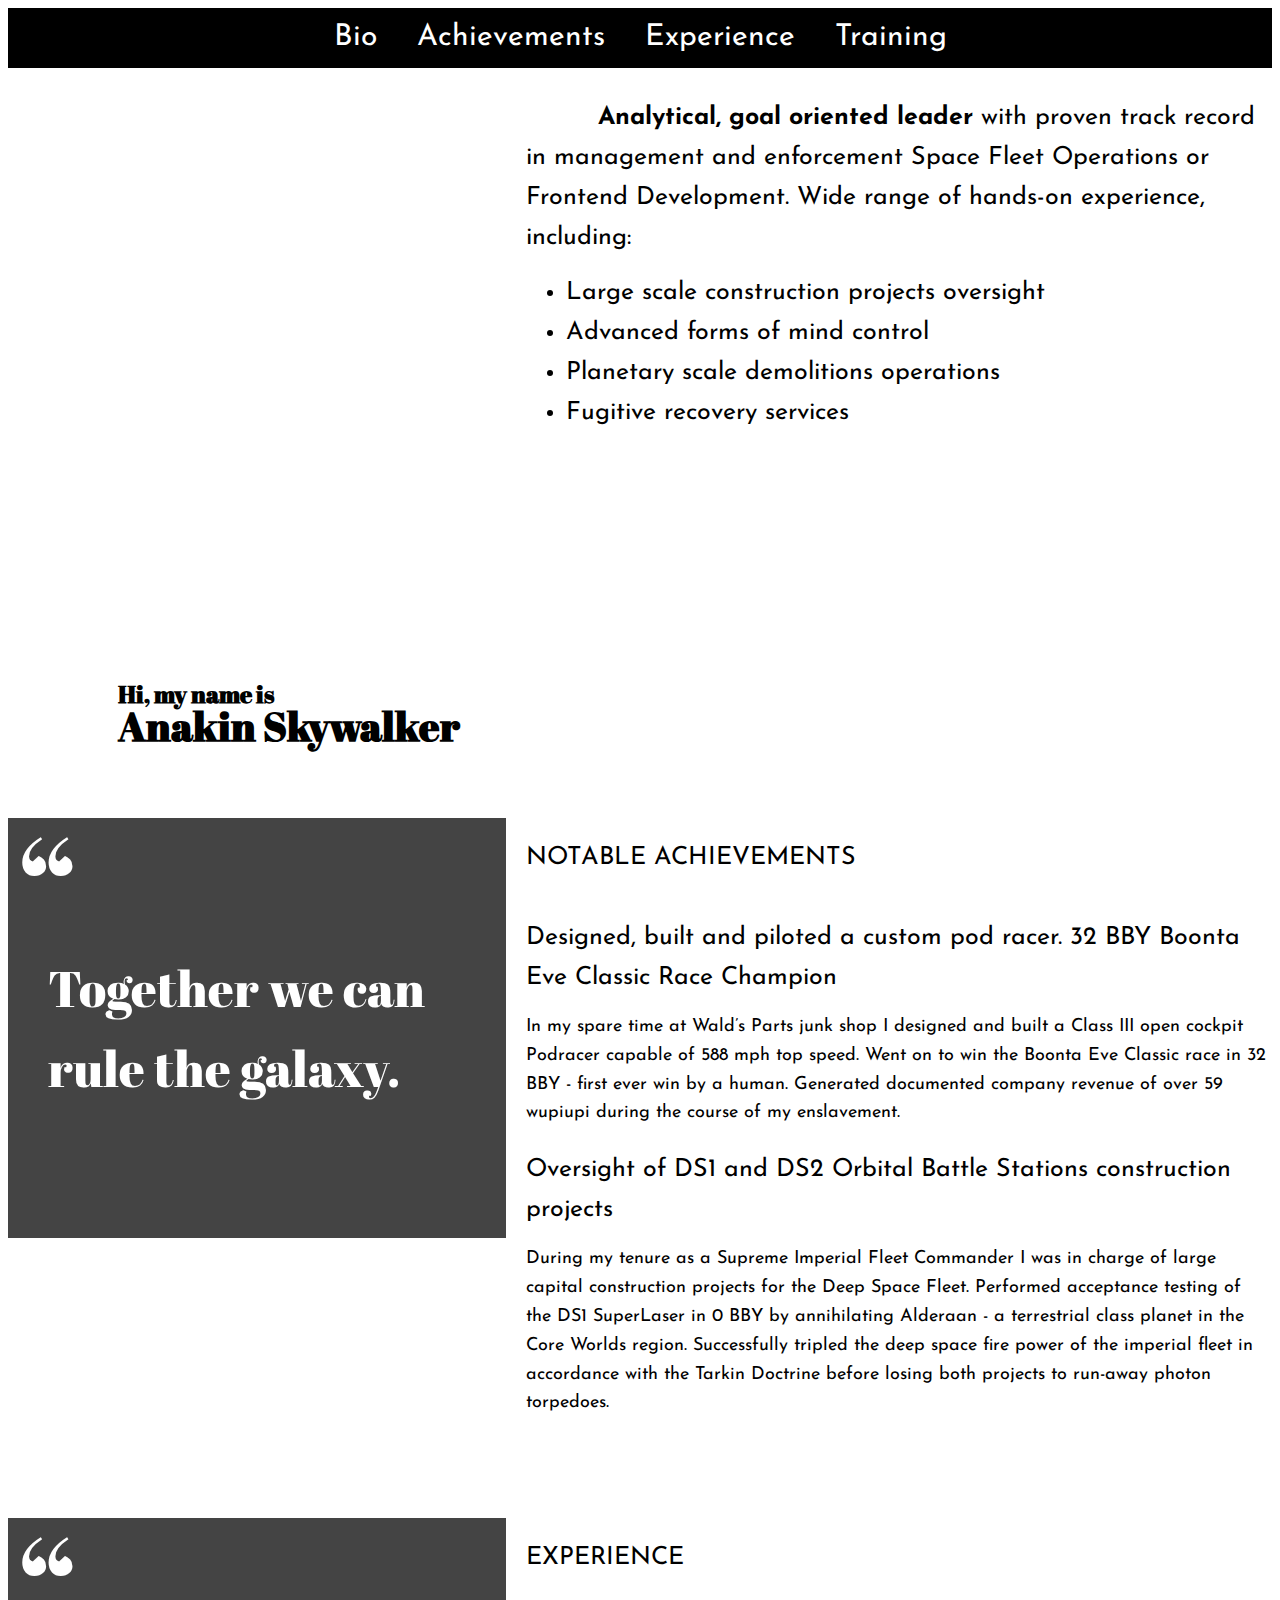
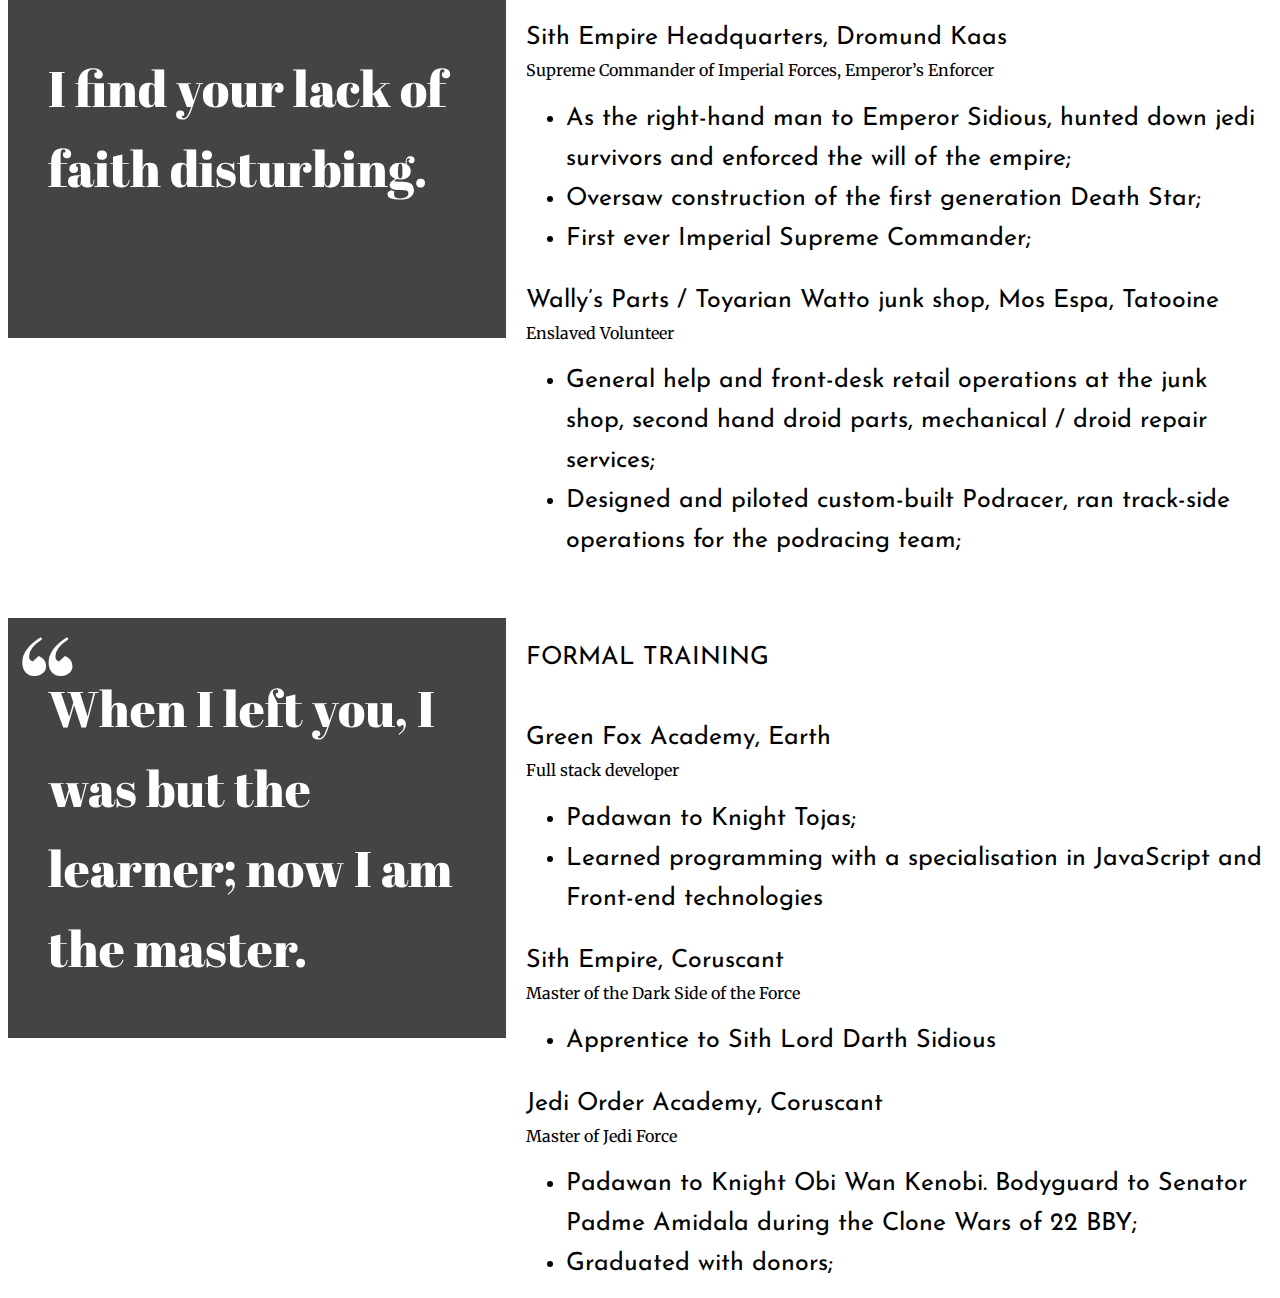
<file: index.html>
<!DOCTYPE html>
<html lang="en" >
<head>
  <meta charset="UTF-8">
  <title>CodePen - 2nd site</title>
  <link href="https://fonts.googleapis.com/css2?family=Abril+Fatface&display=swap" rel="stylesheet"><link href="https://fonts.googleapis.com/css2?family=Josefin+Sans:wght@300&display=swap" rel="stylesheet"><link href="https://fonts.googleapis.com/css2?family=Merriweather:ital,wght@1,300&display=swap" rel="stylesheet"><link rel="stylesheet" href="./style.css">

</head>
<body>
<!-- partial:index.partial.html -->
<main>
<section class="container">
  <section class="item"><a href="#bio">Bio</a></section>
  <section class="item"><a href="#achievements">Achievements</a></section>
  <section class="item"><a href="#experience">Experience</a></section>
  <section class="item"><a href="#training">Training</a></section>
</section>
<section id="bio">
<header>
  <h2>Hi, my name is</h2>
  <h1>Anakin Skywalker</h1>
</header>
<div class="bio">
  <strong><a href=about.html>About</a>Analytical, goal oriented leader</strong> with proven track record in management and enforcement Space Fleet Operations or Frontend Development. Wide range of hands-on experience, including:
<ul>
  <li>Large scale construction projects oversight</li>
  <li>Advanced forms of mind control</li>
  <li>Planetary scale demolitions operations</li>
  <li>Fugitive recovery services</li>
</ul>
</div>
</section>
  
<section id="achievements">
<blockquote>Together we can rule the galaxy.</blockquote>
<div class="achievements">
<div class="title">Notable achievements</div>
<div class="subtitle">Designed, built and piloted a custom pod racer. 32 BBY Boonta Eve Classic Race Champion</div>
<div class="text">In my spare time at Wald’s Parts junk shop I designed and built a Class III open cockpit Podracer capable of 588 mph top speed. Went on to win the Boonta Eve Classic race in 32 BBY - first ever win by a human. Generated documented company revenue of over 59 wupiupi during the course of my enslavement.</div>

<div class="subtitle">Oversight of DS1 and DS2 Orbital Battle Stations construction projects</div>
<div class="text">During my tenure as a Supreme Imperial Fleet Commander I was in charge of large capital construction projects for the Deep Space Fleet. Performed acceptance testing of the DS1 SuperLaser in 0 BBY by annihilating Alderaan - a terrestrial class planet in the Core Worlds region. Successfully tripled the deep space fire power of the imperial fleet in accordance with the Tarkin Doctrine before losing both projects to run-away photon torpedoes.</div>
</div>
</section>
  
<section id="experience">
<blockquote>I find your lack of faith disturbing.</blockquote>
<div class="achievements">
<div class="title">Experience</div>
<div class="subtitle">Sith Empire Headquarters, Dromund Kaas</div>
<div class="subsub">Supreme Commander of Imperial Forces, Emperor’s Enforcer</div>
<div class="text">
  <ul>
    <li>As the right-hand man to Emperor Sidious, hunted down jedi survivors and enforced the will of the empire;</li>
    <li>Oversaw construction of the first generation Death Star;</li>
    <li>First ever Imperial Supreme Commander;</li>
  </ul>
</div>

<div class="subtitle">Wally’s Parts / Toyarian Watto junk shop, Mos Espa, Tatooine</div>
<div class="subsub">Enslaved Volunteer</div>
<div class="text">
  <ul>
    <li>General help and front-desk retail operations at the junk shop, second hand droid parts, mechanical / droid repair services;</li>
    <li>Designed and piloted custom-built Podracer, ran track-side operations for the podracing team;</li>
  </ul>
</div>
</div>
  </section>

<section id="training">
<blockquote>When I left you, I was but the learner; now I am the master.</blockquote>
<div class="achievements">
<div class="title">Formal training</div>
<div class="subtitle">Green Fox Academy, Earth</div>
<div class="subsub">Full stack developer</div>
<div class="text">
  <ul>
    <li>Padawan to Knight Tojas;</li>
    <li>Learned programming with a specialisation in JavaScript and Front-end technologies</li>
  </ul>
</div>

<div class="subtitle">Sith Empire, Coruscant</div>
<div class="subsub">Master of the Dark Side of the Force</div>
<div class="text">
  <ul>
    <li>Apprentice to Sith Lord Darth Sidious</li>
  </ul>
</div>

<div class="subtitle">Jedi Order Academy, Coruscant</div>
<div class="subsub">Master of Jedi Force</div>
<div class="text">
  <ul>
    <li>Padawan to Knight Obi Wan Kenobi. Bodyguard to Senator Padme Amidala during the Clone Wars of 22 BBY;</li>
    <li>Graduated with donors;</li>
  </ul>
</div>
</div>
</section>
</main>
<!-- partial -->
  
</body>
</html>
</file>
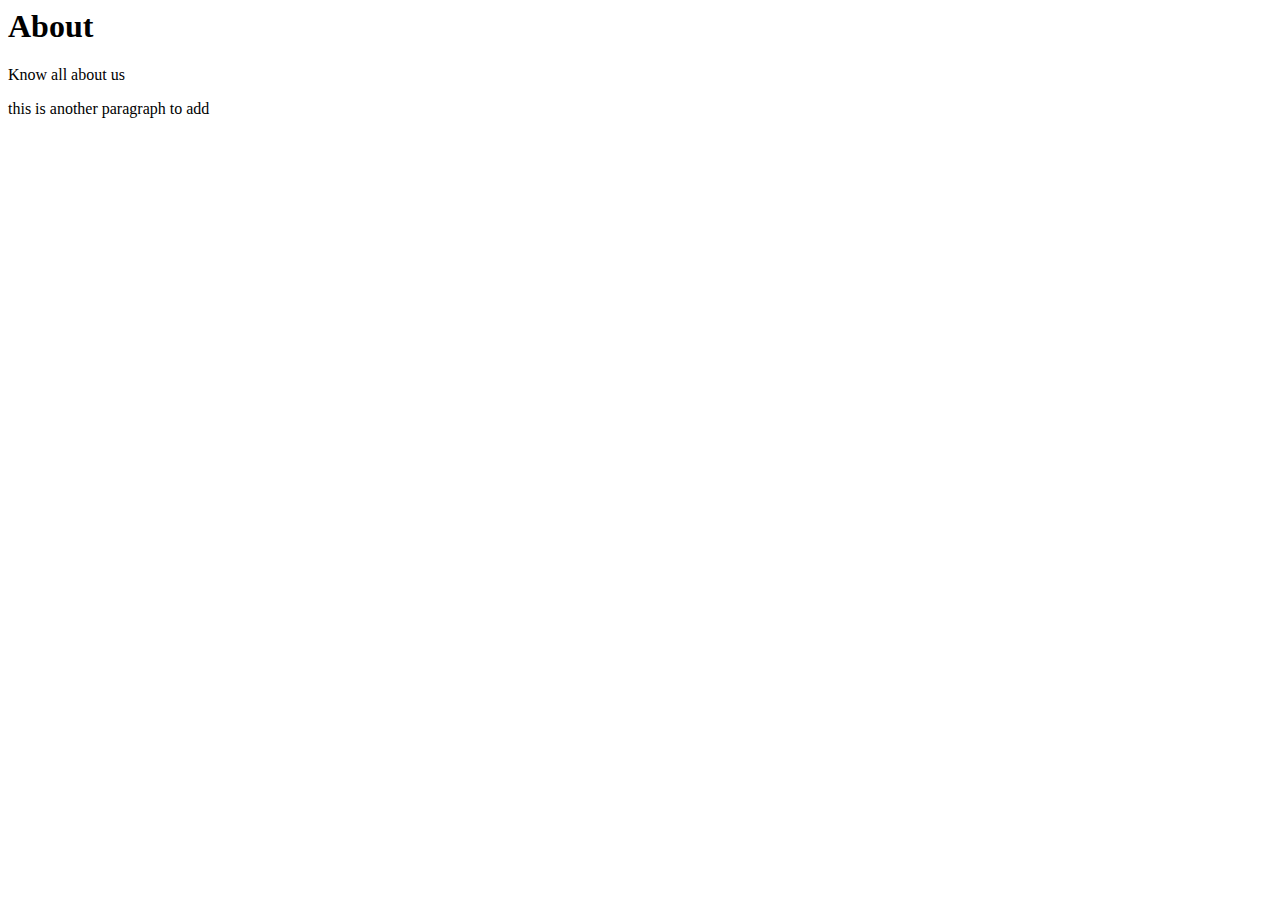
<file: about.html>
<html lang="en">
<body>
    <meta charset="utf-8">
    <title>CodePen - 2nd site</title>
</body>
<head>
    <h1>About</h1>
    <p>Know all about us</p>
    <p>this is another paragraph to add</p>
</head>
</html>
</file>
<file: style.css>
.container{
  display: flex;
  background-color: #000000;
  color: white;
  align-items: center;
  justify-content: center;
  height: 60px;
  font-family: 'Josefin Sans', sans-serif;
  font-size: 30px;
}
a{
  color: white;
  text-decoration: none;
}
.item{
  margin-right: 20px;
  margin-left: 20px;
}
main{
  line-height: 1.6;
}
#bio{
  display: flex;
  width: 100%;
  height: 700px;
}
#achievements{
  display: flex;
  width: 100%;
  height: 700px;
}
#experience{
  display: flex;
  width: 100%;
  height: 700px;
}
#training{
  display: flex;
  width: 100%;
  height: 700px;
}
header{
  background-image: url('http://stayathome-syllabus.greenfox.academy/week01/assets/first-website-header.png');
  width: 40%;
  height: 100%;
  font-family: 'Abril Fatface', cursive;
  background-repeat: no-repeat;
  background-position: center;
  background-size: 460%;
  position: relative;
}
h2{
  display: block;
  position: absolute;
  bottom: 55px;
  left: 110px;
  margin: 0px;
}
h1{
  display: block;
  position: absolute;
  font-size: 40px;
  bottom: 10px;
  margin: 0px;
  left: 110px;
}
blockquote{
  font-family: 'Abril Fatface', cursive;
  background-color: #444444;
  color: white;
  margin: auto;
  margin-bottom: 50px;
  margin-top: 50px;
  padding: 40px;
  font-size: 50px;
  display: flex;
  align-items: center;
  width: 40%;
  height: 60%;
  position: relative;
  box-sizing: border-box;
}
blockquote::before{
  font-family: 'Abril Fatface', cursive;
  content: "\201C";
  color: white;
  font-size: 2.8em;
  position: absolute;
  top: -40px;
  left: 8px;
}
ul{
  margin-top: 2%;
  margin-bottom: 2%;
  font-family: 'Josefin Sans', sans-serif;
  font-size: 25px;
}
.bio{
  font-family: 'Josefin Sans', sans-serif;
  margin-left: 20px;
  margin-top: 30px;
  font-size: 25px;
  display: block;
  width: 60%;
  height: 100%;
}
.achievements{
  font-family: 'Josefin Sans', sans-serif;
  margin-left: 20px;
  margin-top: 30px;
  font-size: 25px;
  width: 60%;
  height: 100%;
}
.title{
  text-transform: uppercase;
  font-size: 25px;
  line-height: 1.6;
  margin-bottom: 40px;
  margin-top: 40px;
}
.subtitle{
  font-size: 25px;
}
.subsub{
  font-family: 'Merriweather', serif;
  font-size: 16px;
}
.text{
  font-size: 18px;
  margin-top: 2%;
  margin-bottom: 3%;
}
.line{
  background-color: #444444;
  height: 2px;
  width: 700px;
}
</file>
